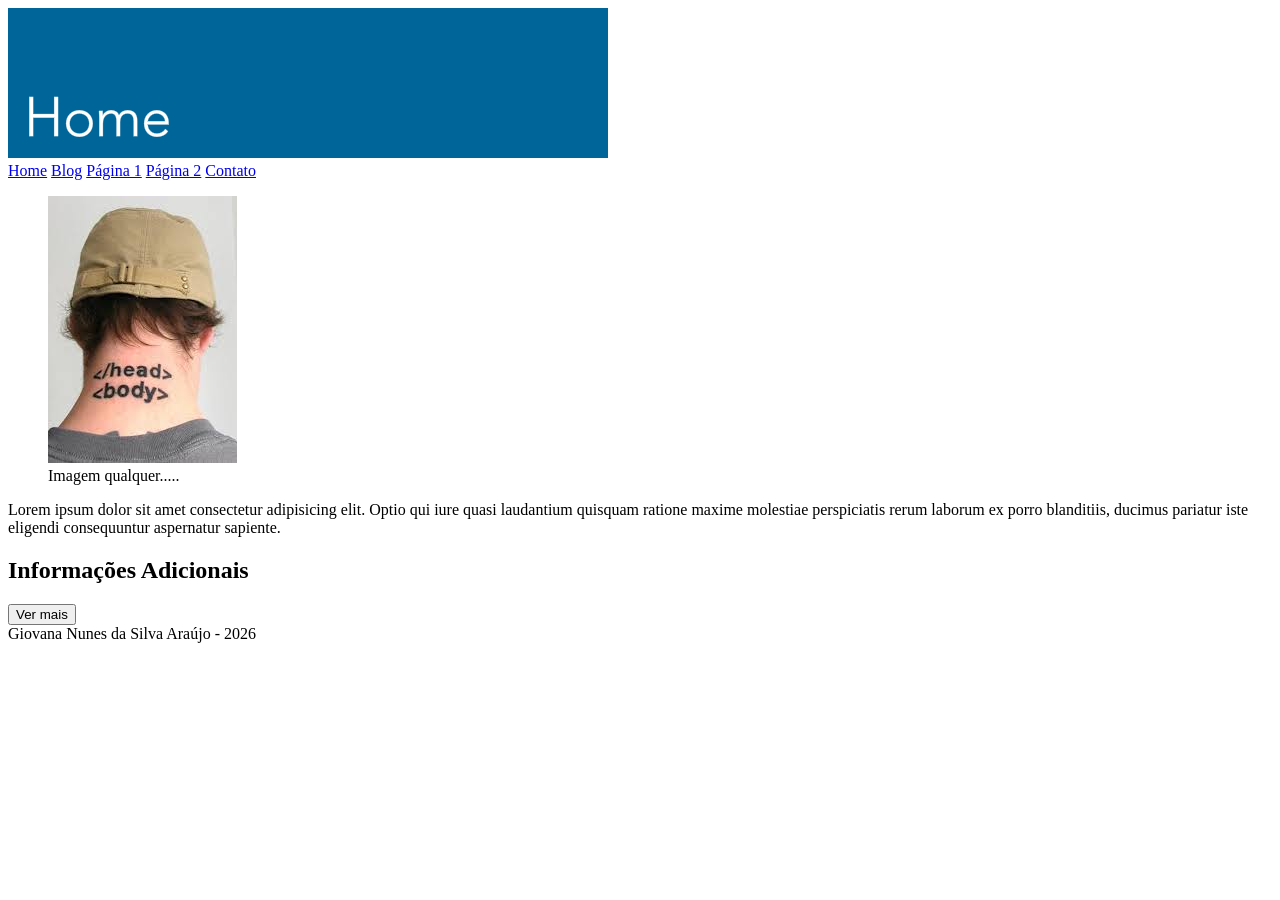
<file: Aulahtml1/site_exemplo1_NOVO_BASE/index.html>
<!DOCTYPE html>
<html lang="pt-BR">
<head>
    <meta charset="UTF-8">
    <meta name="viewport" content="width=device-width, initial-scale=1.0">
    <title>Document</title>
</head>
<body>
    <header>
        <img src="site_exemplo1_NOVO_BASE/img/imagem0.png">
    </header>
    <nav>
       <a href="index.html">Home</a>
        <a href="blog.html">Blog</a>
        <a href="pag1.html">Página 1</a>
        <a href="pag2.html">Página 2</a>
        <a href="contato.html">Contato</a>
    </nav>
    <main>
        <figure>
        <img src="site_exemplo1_NOVO_BASE/img/imagem5.jpeg">
        <figcaption>Imagem qualquer.....</figcaption>
        </figure>

            <section>
    <p>
        Lorem ipsum dolor sit amet consectetur adipisicing elit. Optio qui iure quasi laudantium quisquam ratione maxime molestiae perspiciatis rerum laborum ex porro blanditiis, ducimus pariatur iste eligendi consequuntur aspernatur sapiente.
    </p>
            </section>
        <h2>Informações Adicionais</h2>
        <button type="button" commandfor="info" command="show-modal">
            Ver mais
        </button>
        <dialog id="info">
            <h3>Aula muito fácil, for baby....</h3>
            <P>Lorem ipsum dolor sit amet consectetur adipisicing elit. Impedit, consectetur omnis veritatis corrupti nemo dicta nihil maxime quibusdam dolores recusandae. Perspiciatis molestias excepturi facere voluptatibus autem sed, pariatur asperiores aperiam.</P>
            <button type="button" commandfor="info" command="close">
                Fechar
            </button>
        </dialog>
    </main>
    <footer> Giovana Nunes da Silva Araújo - 2026 </footer>
</body>
</html>
</file>
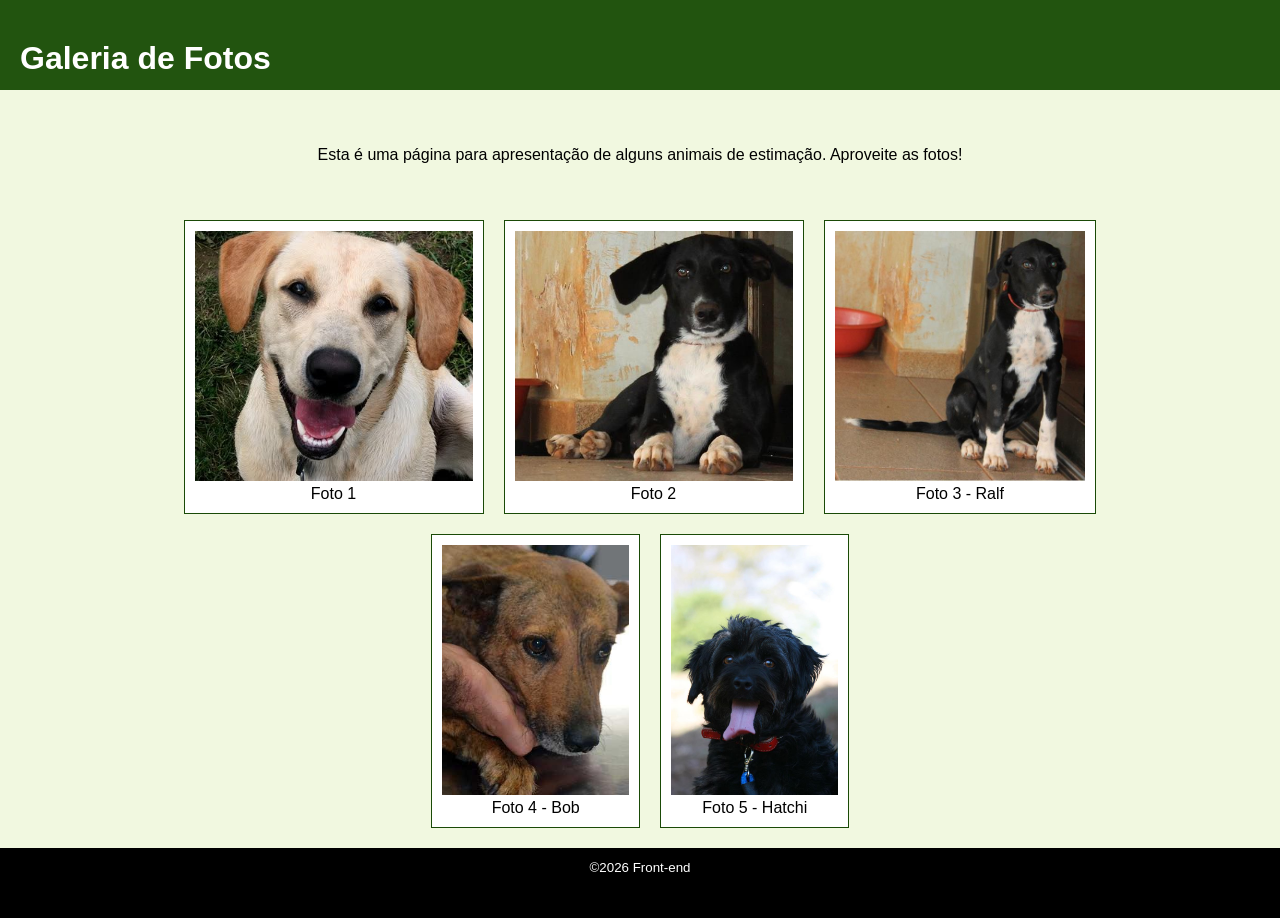
<file: Exemplos_base/Exemplo1_Cards_base/index.html>
<!DOCTYPE html>
<html>

<head>
    <meta charset="utf-8" />
    <meta name="viewport" content="width=device-width, initial-scale=1.0">
    <title>Exemplo 1</title>
    <link rel="stylesheet" type="text/css" href="estilo.css" />
</head>

<body>
    <!-- cabeçalho -->
    <header>
        <h1>Galeria de Fotos</h1>
    </header>

    <!-- sessão principal -->
    <section id="principal">
        <p>Esta é uma página para apresentação de alguns animais de estimação. Aproveite as fotos!</p>
        <figure>
            <img alt="foto1" src="img/sample1.jpg" />
            <figcaption>Foto 1</figcaption>
        </figure>
        <figure>
            <img alt="foto2" src="img/sample2.jpg" />
            <figcaption>Foto 2</figcaption>
        </figure>
        <figure>
            <img alt="foto3" src="img/sample3.jpg" />
            <figcaption>Foto 3 - Ralf</figcaption>
        </figure>
        <figure>
            <img alt="foto4" src="img/sample4.jpg" />
            <figcaption>Foto 4 - Bob</figcaption>
        </figure>
        <figure>
            <img alt="foto5" src="img/sample5.jpg" />
            <figcaption>Foto 5 - Hatchi</figcaption>
        </figure>
    </section>

    <!-- rodapé -->
    <footer>
        <small> &copy;2026 Front-end</small>
    </footer>
</body>

</html>
</file>
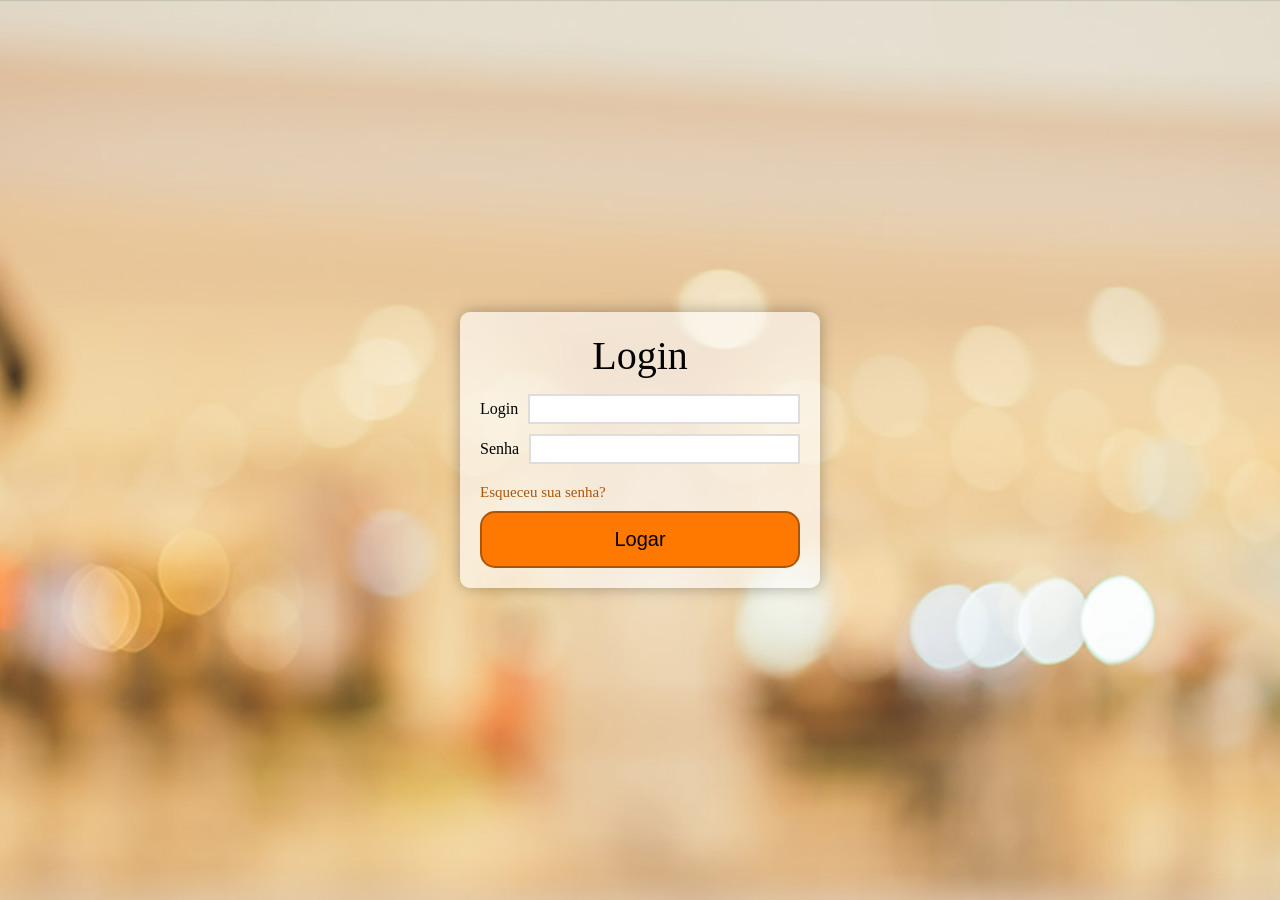
<file: Exemplos_base/Exemplo2_FormCSS_base/index.html>
<!DOCTYPE html>
<html lang="pt">

<head>
	<meta charset="utf-8">
	<meta name="viewport" content="width=device-width, initial-scale=1.0">
	<title>Exemplo 2</title>
	<link rel="stylesheet" href="style.css">
</head>

<body>
	<main id="formulario">
		<p>Login</p>
		<form>
			<label class="campo">
				<span>Login</span>
				<input type="text" name="login" placeholder="" class="campos" />
			</label>
			<label class="campo">
				<span>Senha</span>
				<input type="password" name="senha" placeholder="" class="campos" />
			</label>
			<a href="">Esqueceu sua senha?</a>
			<input type="submit" value="Logar" id="logar">
		</form>
	</main>

</body>

</html>
</file>
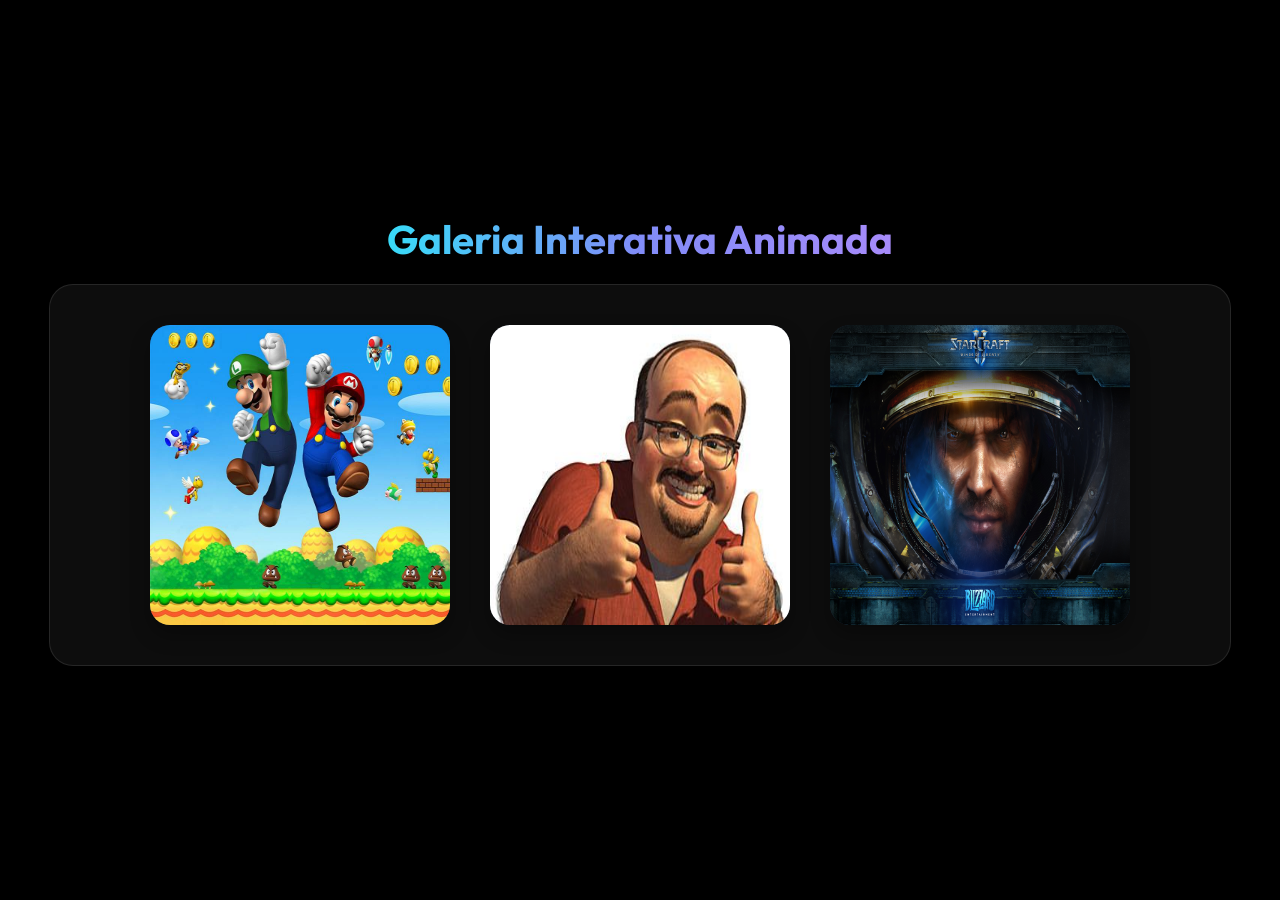
<file: Exemplos_base/Exemplo4_Animação_base/index.html>
<!DOCTYPE html>
<html lang="pt-BR">

<head>
    <meta charset="UTF-8">
    <meta name="viewport" content="width=device-width, initial-scale=1.0">
    <title>Exemplo 4</title>
    <link rel="stylesheet" href="css/estilo.css">
</head>

<body>
    <h1>Galeria Interativa Animada</h1>

    <main id="container">
        <figure id="fig1">
            <img src="imagens/mario.jpg" alt="Mario">
        </figure>
        <figure id="fig2">
            <img src="imagens/eu.jpg" alt="Eu">
        </figure>
        <figure id="fig3">
            <img src="imagens/star.jpg" alt="Estrela">
        </figure>
    </main>

</body>

</html>
</file>
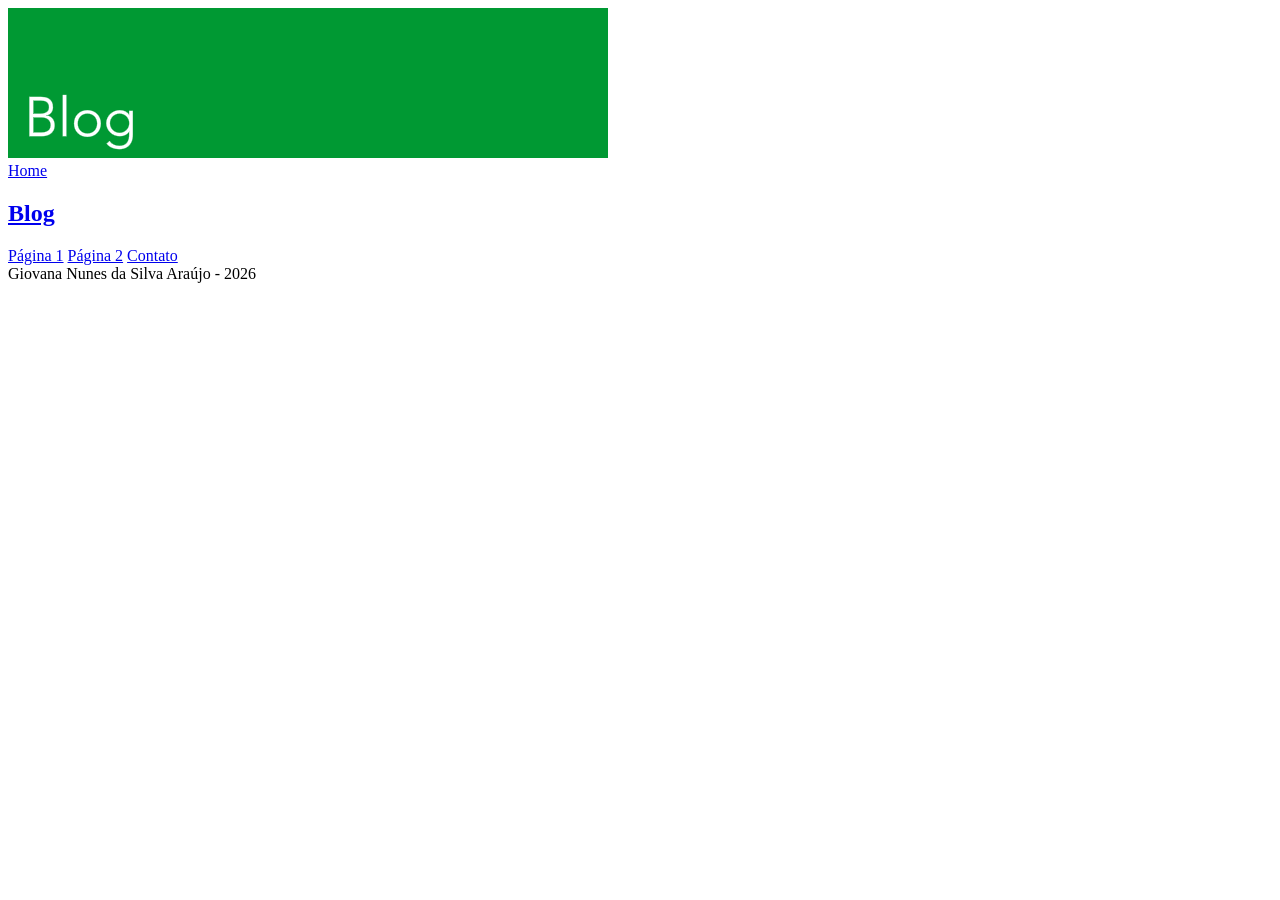
<file: Aulahtml1/site_exemplo1_NOVO_BASE/blog.html>
<!DOCTYPE html>
<html lang="pt-BR">
<head>
    <meta charset="UTF-8">
    <meta name="viewport" content="width=device-width, initial-scale=1.0">
    <title>Document</title>
</head>
<body>
    <header>
        <img src="site_exemplo1_NOVO_BASE/img/imagem2.png">
    </header>
    <nav>
       <a href="index.html">Home</a>
        <h1><a href="blog.html">Blog</a></h1>
        <a href="pag1.html">Página 1</a>
        <a href="pag2.html">Página 2</a>
        <a href="contato.html">Contato</a>
    </nav>
    <main>

    </main>
    <footer> Giovana Nunes da Silva Araújo - 2026 </footer>
</body>
</html>
</file>
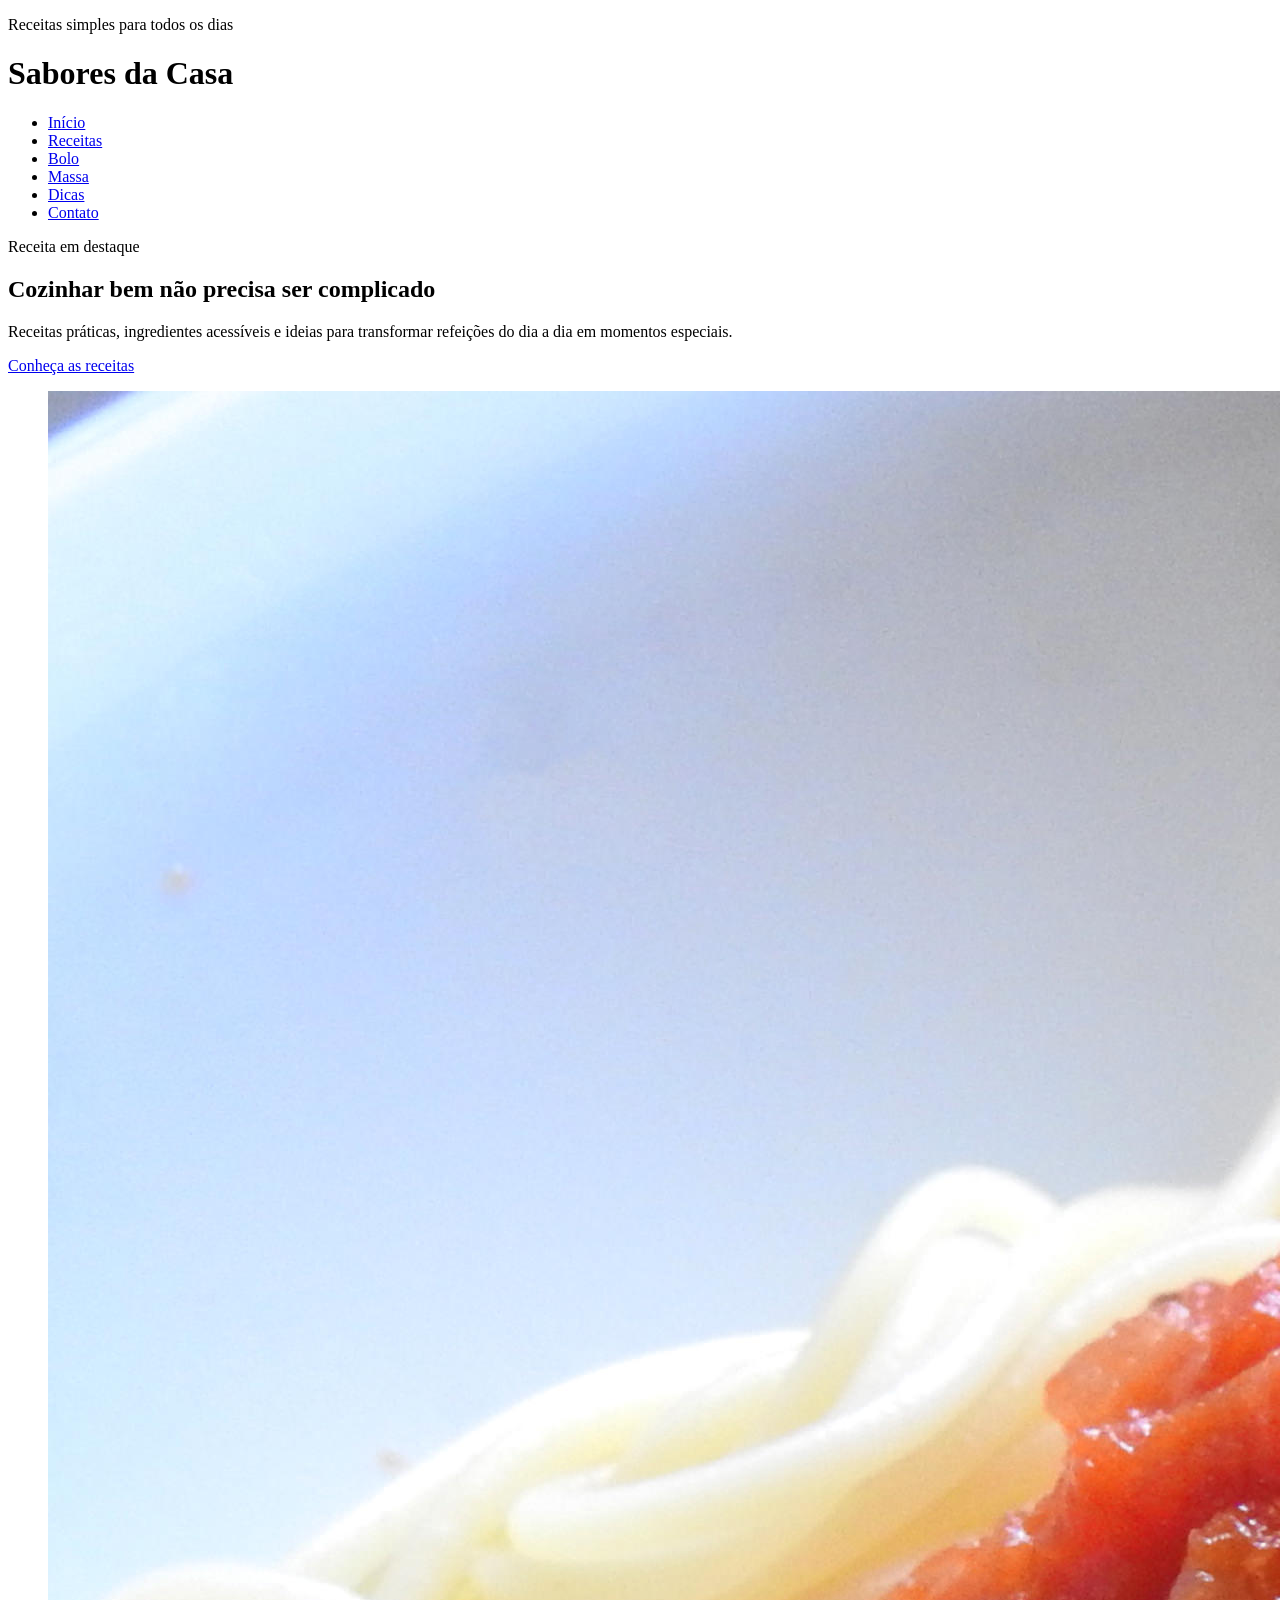
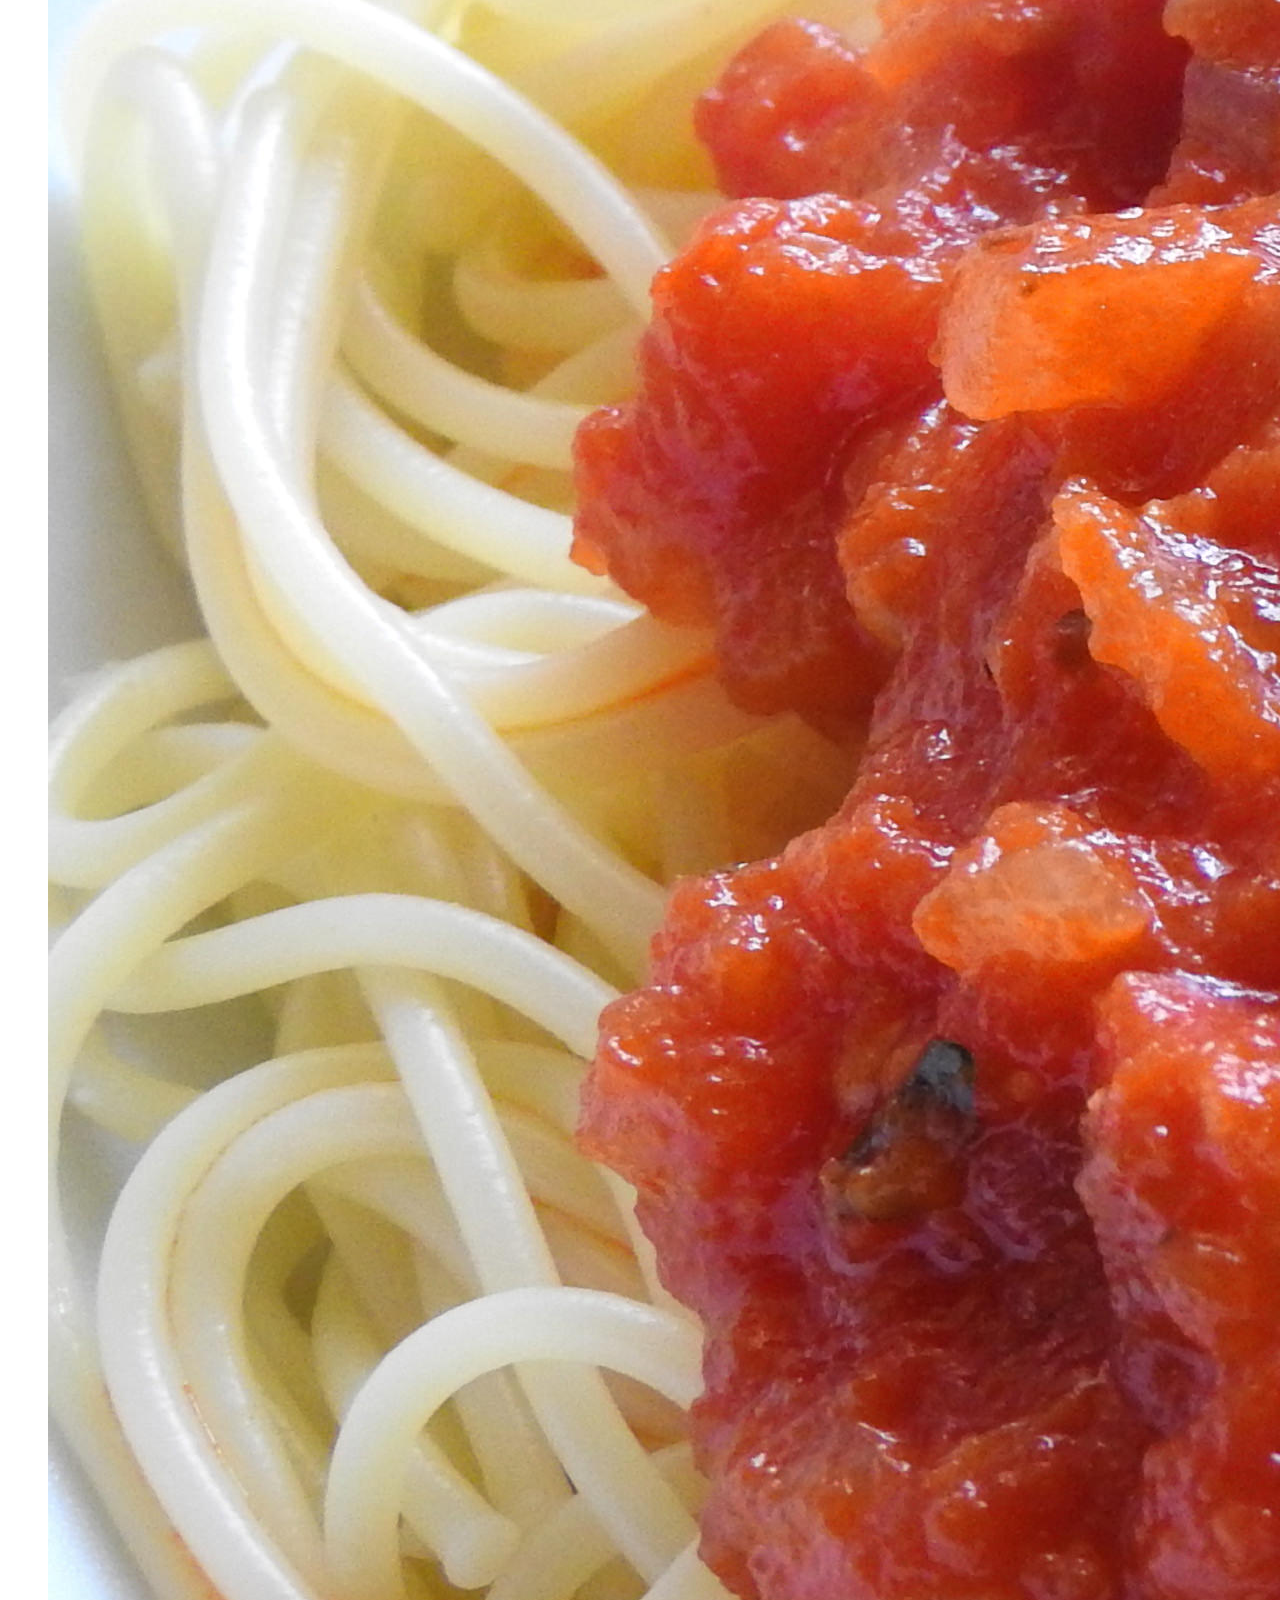
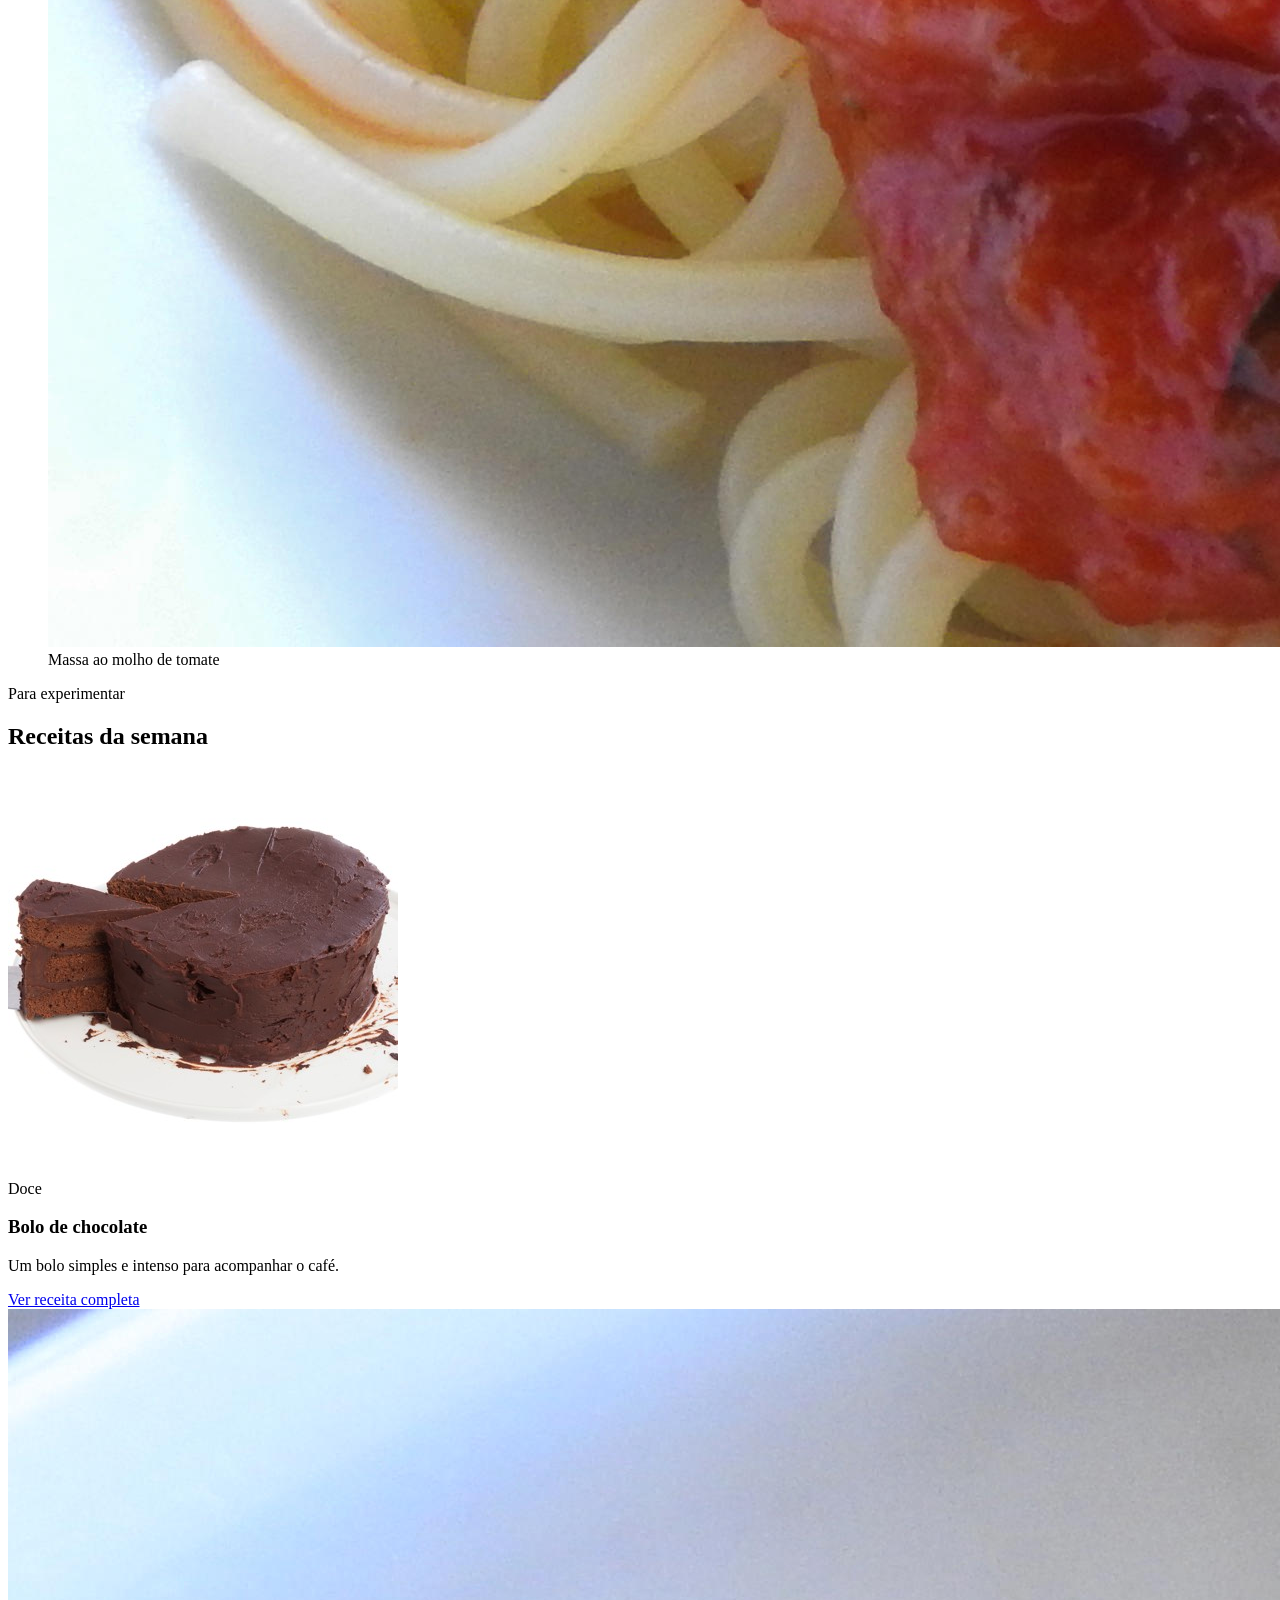
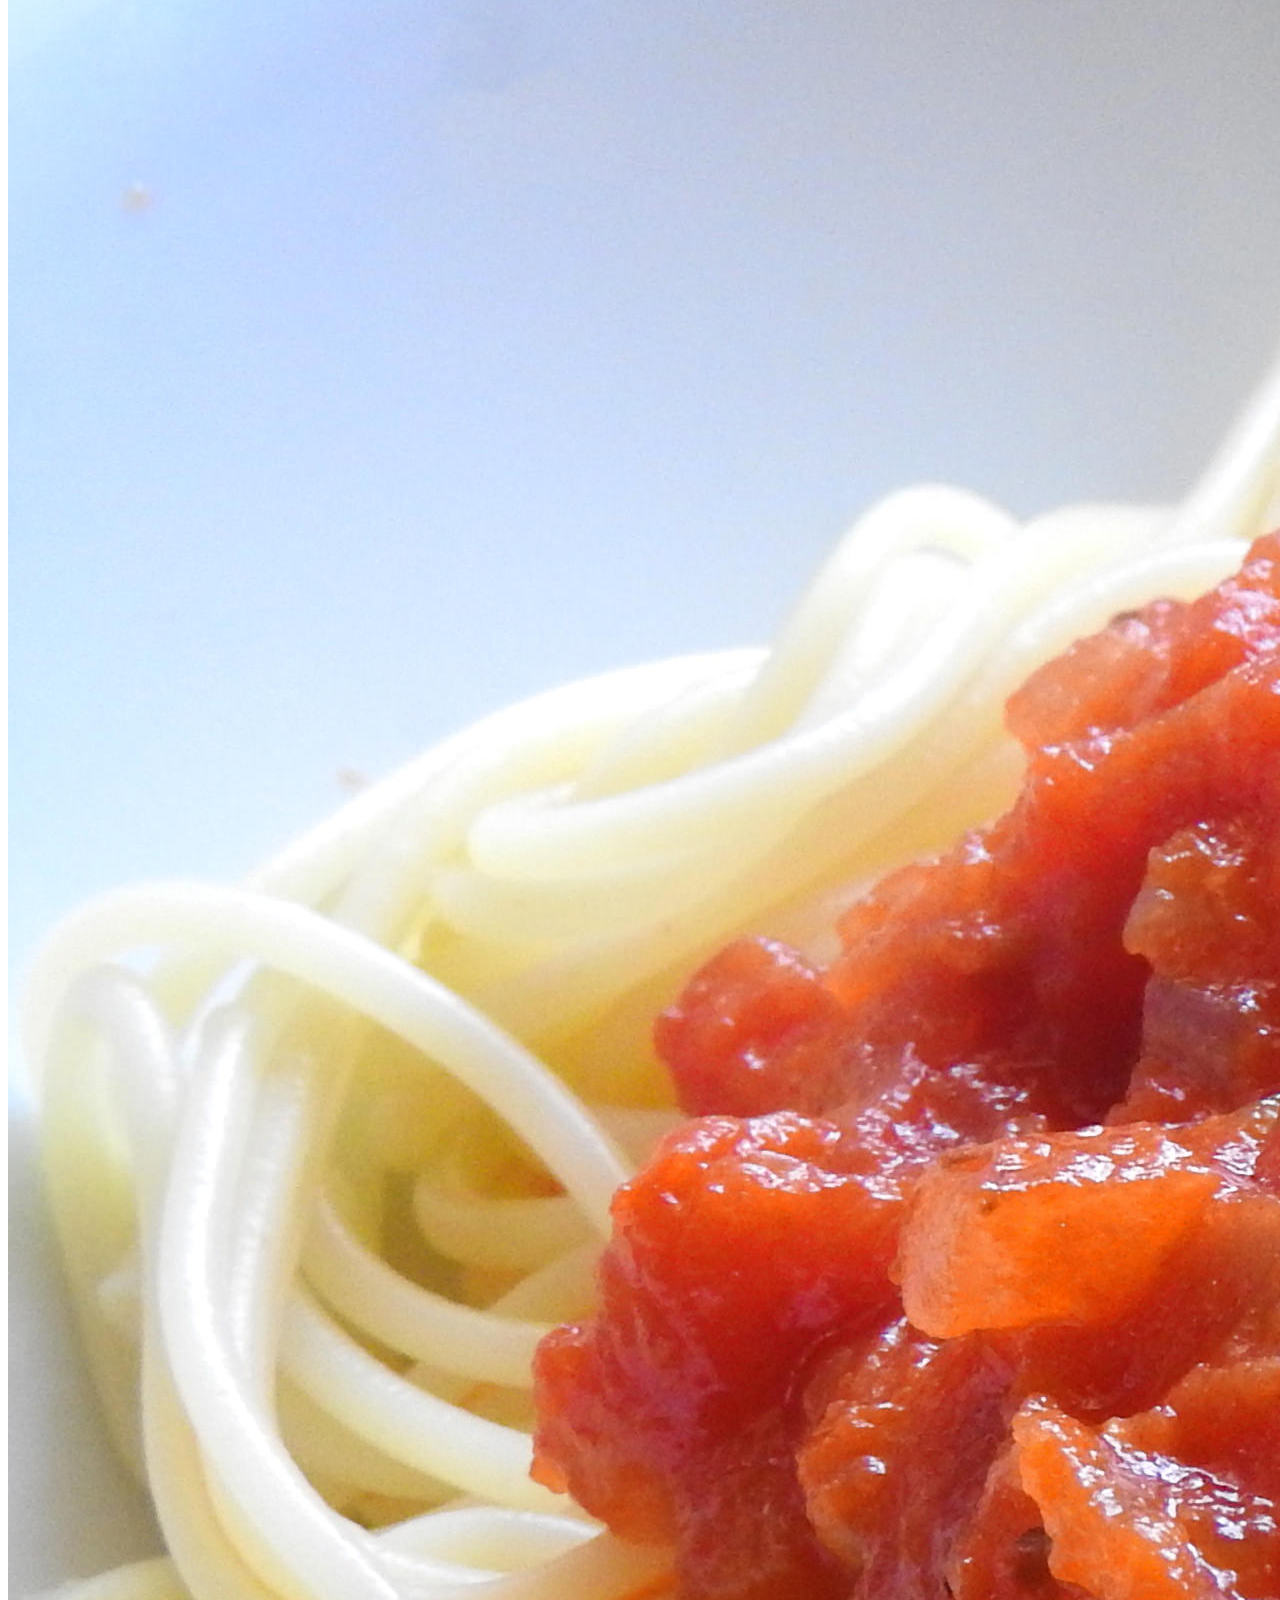
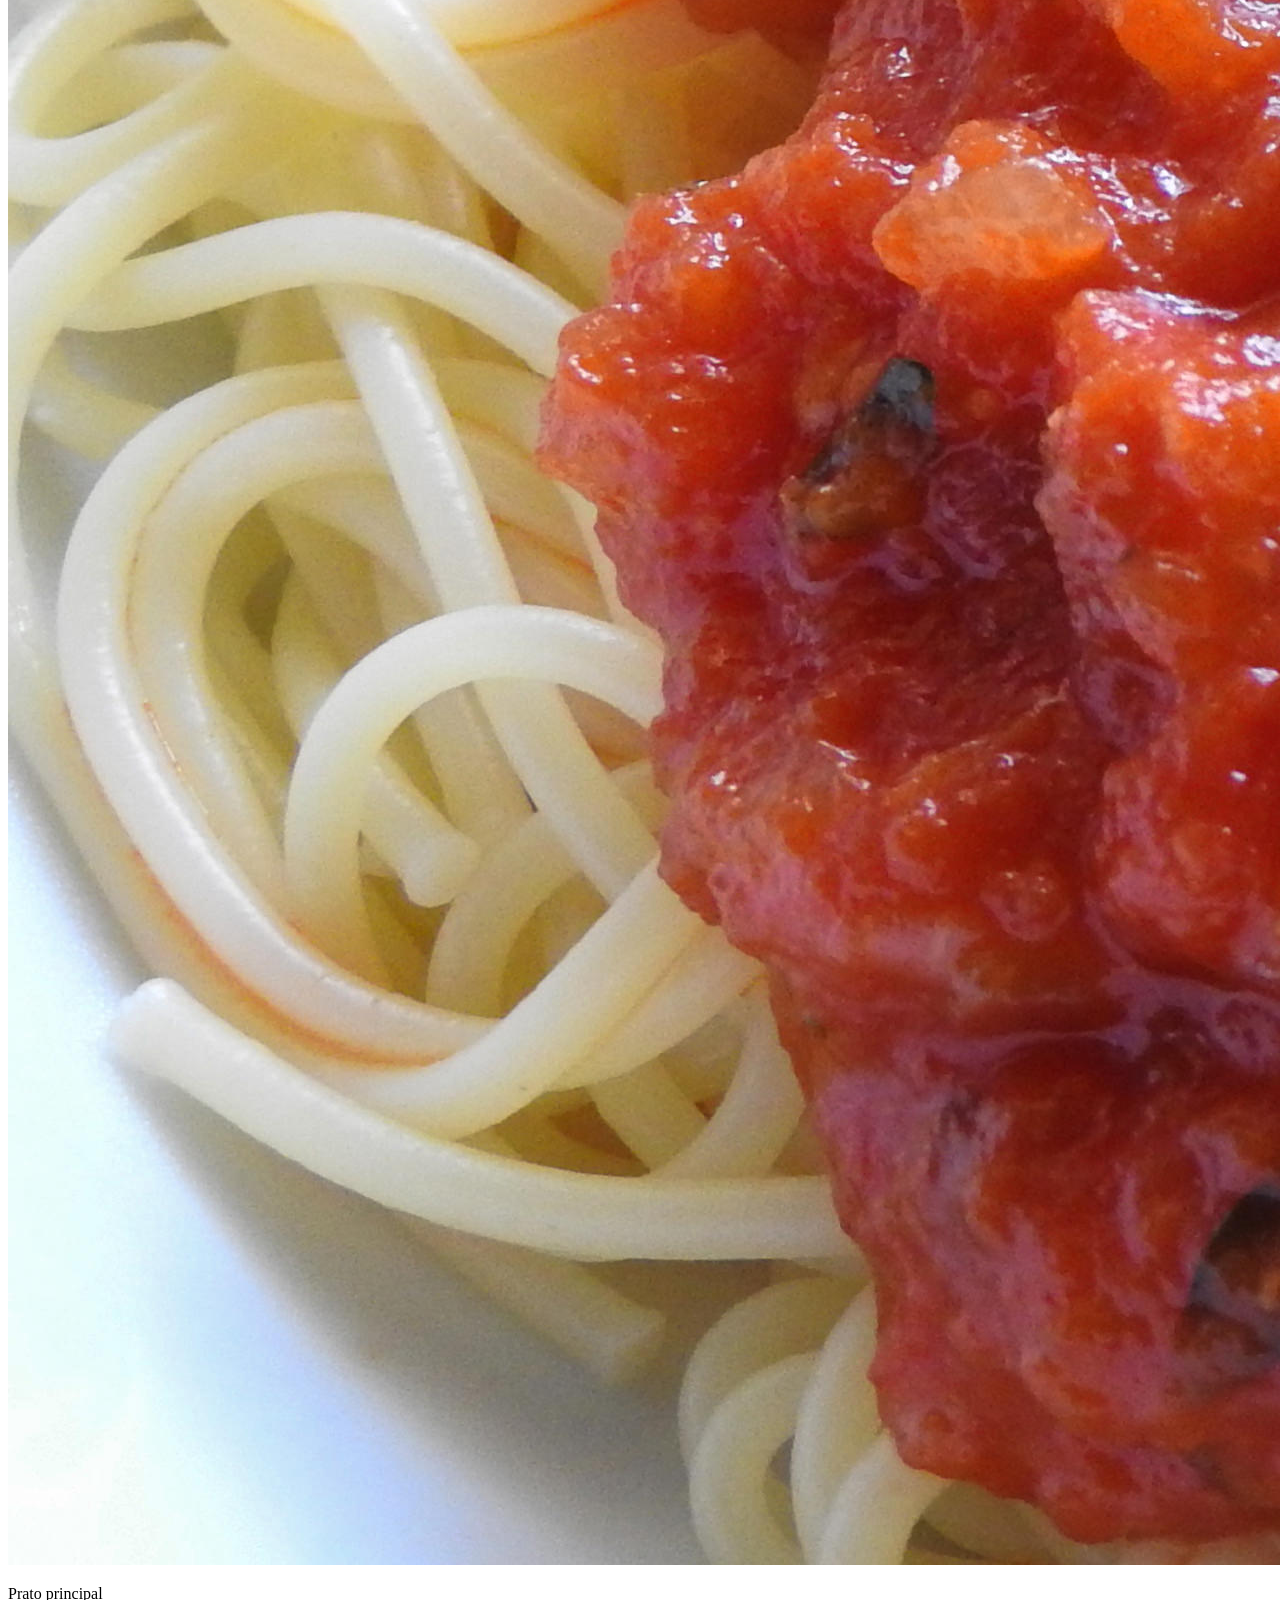
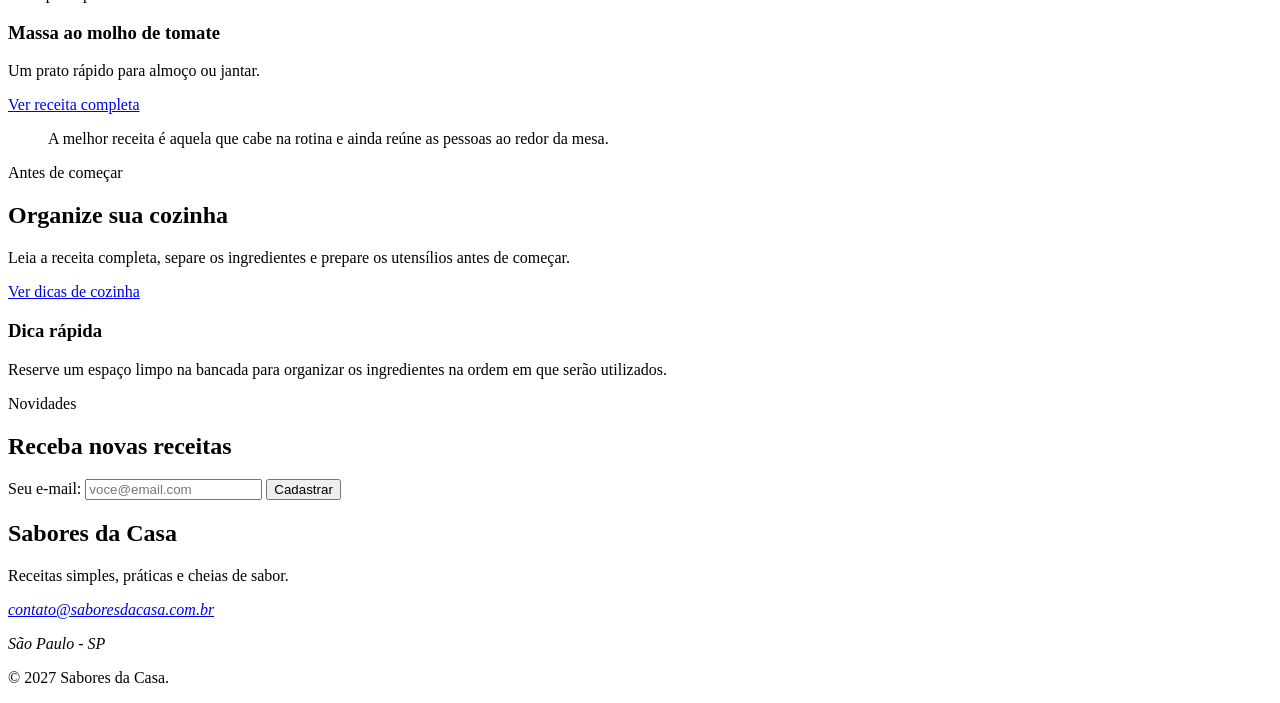
<file: Aula2_Desenvolvimento-Front-End/Aula2 - Alcides/saboresDaCasa/indexBolo.html>
<!DOCTYPE html>
<html lang="pt-br">
<head>
    <meta charset="UTF-8">
    <title>Sabores da Casa - Início</title>
</head>
<body>

    <header>
        <p>Receitas simples para todos os dias</p>
        <h1>Sabores da Casa</h1>
        <nav>
            <ul>
                <li><a href="index.html">Início</a></li>
                <li><a href="receitas.html">Receitas</a></li>
                <li><a href="bolo.html">Bolo</a></li>
                <li><a href="massa.html">Massa</a></li>
                <li><a href="dicas.html">Dicas</a></li>
                <li><a href="contato.html">Contato</a></li>
            </ul>
        </nav>
    </header>

    <main>

        <section>
            <p>Receita em destaque</p>
            <h2>Cozinhar bem não precisa ser complicado</h2>
            <p>Receitas práticas, ingredientes acessíveis e ideias para transformar refeições do dia a dia em momentos especiais.</p>
            <a href="receitas.html">Conheça as receitas</a>

            <figure>
                <img src="img/massa.jpg" alt="Massa ao molho de tomate">
                <figcaption>Massa ao molho de tomate</figcaption>
            </figure>
        </section>

        <section>
            <p>Para experimentar</p>
            <h2>Receitas da semana</h2>

            <article>
                <img src="img/bolo.jpg" alt="Bolo de chocolate">
                <p>Doce</p>
                <h3>Bolo de chocolate</h3>
                <p>Um bolo simples e intenso para acompanhar o café.</p>
                <a href="bolo.html">Ver receita completa</a>
            </article>

            <article>
                <img src="img/massa.jpg" alt="Massa ao molho de tomate">
                <p>Prato principal</p>
                <h3>Massa ao molho de tomate</h3>
                <p>Um prato rápido para almoço ou jantar.</p>
                <a href="massa.html">Ver receita completa</a>
            </article>
        </section>

        <blockquote>
            <p>A melhor receita é aquela que cabe na rotina e ainda reúne as pessoas ao redor da mesa.</p>
        </blockquote>

        <section>
            <p>Antes de começar</p>
            <h2>Organize sua cozinha</h2>

            <article>
                <p>Leia a receita completa, separe os ingredientes e prepare os utensílios antes de começar.</p>
                <a href="dicas.html">Ver dicas de cozinha</a>
            </article>

            <aside>
                <h3>Dica rápida</h3>
                <p>Reserve um espaço limpo na bancada para organizar os ingredientes na ordem em que serão utilizados.</p>
            </aside>
        </section>

        <section>
            <p>Novidades</p>
            <h2>Receba novas receitas</h2>

            <form>
                <label for="email">Seu e-mail:</label>
                <input type="email" id="email" name="email" placeholder="voce@email.com" required>
                <button type="submit">Cadastrar</button>
            </form>
        </section>

    </main>

    <footer>
        <h2>Sabores da Casa</h2>
        <p>Receitas simples, práticas e cheias de sabor.</p>
        <address>
            <a href="mailto:contato@saboresdacasa.com.br">contato@saboresdacasa.com.br</a>
            <p>São Paulo - SP</p>
        </address>
        <p>&copy; 2027 Sabores da Casa.</p>
    </footer>

</body>
</html>
</file>
<file: Exemplos_base/Exemplo1_Cards_base/estilo.css>
*{
font-family: Arial, 'Century Gothic';
}

body{
    margin: 0;
    background-color: #f1f8e0;
}

header{
    background-color: #22540f;
    color: #fff;
    height: 50px;
    padding-top: 40px;
    padding-left: 20px;
}

h1{
    padding: 0;
    margin: 0;
}

p{
    padding: 20px;
    width: 100%;
    box-sizing: border-box;
}

footer{
    background-color: #000;
    color: #fff;
    height: 50px;
    padding: 10px;
    text-align: center;
}

figure{
    background-color: #fff;
    max-width: 300px;
    padding: 10px;
    border: 1px solid #1a4a07;
    margin: 0;
    box-sizing: border-box;
}

figure img{
    Width: 100%;
    height: 250px;
    object-fit: cover;
}

#principal{
    text-align: center;
    width: 90%;
    display: flex;
    flex-wrap: wrap;
    justify-content: center;
    gap: 20px;
    padding: 20px 0;
    margin: 0 auto;
    max-width: 1000px;
}
</file>
<file: Exemplos_base/Exemplo2_FormCSS_base/style.css>
body{
    background-image: url('imagens/bg.jpg');
    background-repeat: no-repeat;
    background-attachment: fixed;
    background-position: center;
    background-size: cover;
    margin: 0;
    height: 100vh;
    display: flex;
    justify-content: center;
    align-items:center;

}

#formulario{
    width: 90%;
    max-width: 360px;
    background-color: rgba(255, 255, 255, 0.60);
    border-radius: 10px;
    box-sizing: border-box;
    padding: 20px;
    box-shadow: 0 0 15px rgba(0, 0, 0, 0.30);
}

#formulario form {
    width: 100%;
    display: flex;
    flex-direction: column;
}

#formulario p{
    text-align: center;
    font-size: 40px;
    margin: 0 0 15px 0 ;
}

#formulario .campo{
    display: flex;
    justify-content: space-between;
    align-items: center;
    margin-bottom: 10px;
}

#formulario .campos{
    height: 30px;
    border: 2px solid #ddd;
    padding-left: 5px;
    margin-left: 10px;
    box-sizing: border-box;
    width: 100%;
}

#formulario #logar{
    width: 100%;
    font-size: 20px;
    background-color: #ff7800;
    padding: 15px;
    border: 2px solid #ab5509;
    border-radius: 15px;
    cursor: pointer;
}

#formulario a{
    font-size: 15px;
    text-decoration: none;
    color: #ab5509;
    margin: 10px 0;
}
</file>
<file: Exemplos_base/Exemplo4_Animação_base/css/estilo.css>
@import url('https://fonts.googleapis.com/css2?family=Outfit:wght@400;600;700&display=swap');

:root{
    --gradiente-fundo: linear-gradient(135deg, black 0%, black 100%);
    --fundo-card: rgba(255, 255, 255, 0.05);
    --borda-card: rgba(255, 255, 255, 0.1);
    --sombra-card: 0 8px 32px 0 rgba(0, 0, 0, 0.37);
    --cor-destaque: #38dbf8;
    --cor-texto: #f8fafc;
}

html, body{
    min-height: 100vh;
    width: 100%;
    padding: 0;
    margin: 0;
    font-family: 'Outfit';
    background: var(--gradiente-fundo);
    color: var(--cor-texto);
    display: flex;
    flex-direction: column;
    align-items: center;
    justify-content: center;
    overflow-x: hidden;
}

h1{
    text-align: center;
    margin-top: 40px;
    margin-bottom: 20px;
    font-size: 2.5rem;
    font-weight: 700;
    background: linear-gradient(to right, #38dbf8, #818cf8, #a78bfa);
    background-clip: text;
    background-clip: text;
    -webkit-text-fill-color: transparent;
}

#container{
    width: 90%;
    max-width: 1100px;
    margin: 0 auto 60px auto;
    display: flex;
    flex-wrap: wrap;
    justify-content: center;
    gap: 40px;
    padding: 40px;
    background: var(--fundo-card);
    border: 1px solid var(--borda-card);
    border-radius: 24px;
    box-shadow: var(--sombra-card);
}

figure{
    width: 300px;
    height: 300px;
    display: flex;
    padding: 0;
    margin: 0;
    border-radius: 20px;
    overflow: hidden;
    position: relative;
    box-shadow: 0 10px 20px rgba(0, 0, 0, 0.3);
    background-color: #1e293b;
    cursor: pointer;
}
img{
    width: 100%;
    height: 100%;
    transition: transform 0.6s ease, filter 0.6s ease;
}

figure:hover{
    border: 2px solid var(--cor-destaque);
    z-index: 10;
}

@keyframes animaPulo {
    0%, 100% {
        transform: translateY(0) scale(1, 1);
        box-shadow: 0 10px 20px rgba(0, 0, 0, 0.3);
    }
    40% {
        transform: translateY(-35px) scale(1.05, 1.1);
        box-shadow: 0 40px 40px rgba(56, 189, 248, 0.3);
    }
    50%{
        transform: translateY(-35px) scale(1.05, 1.1);
    }
    85%{
        transform: translateY(10px) scale(1.15, 0.85);
        box-shadow: 0 5px 10px rgba(56, 189, 248, 0.8);
    }
}

figure#fig1:hover{
    border-color: #d71212;
    background-color: transparent;
    animation: animaPulo 0.9s cubic-bezier(0.28, 0.84, 0.42, 1) infinite;
}
</file>
